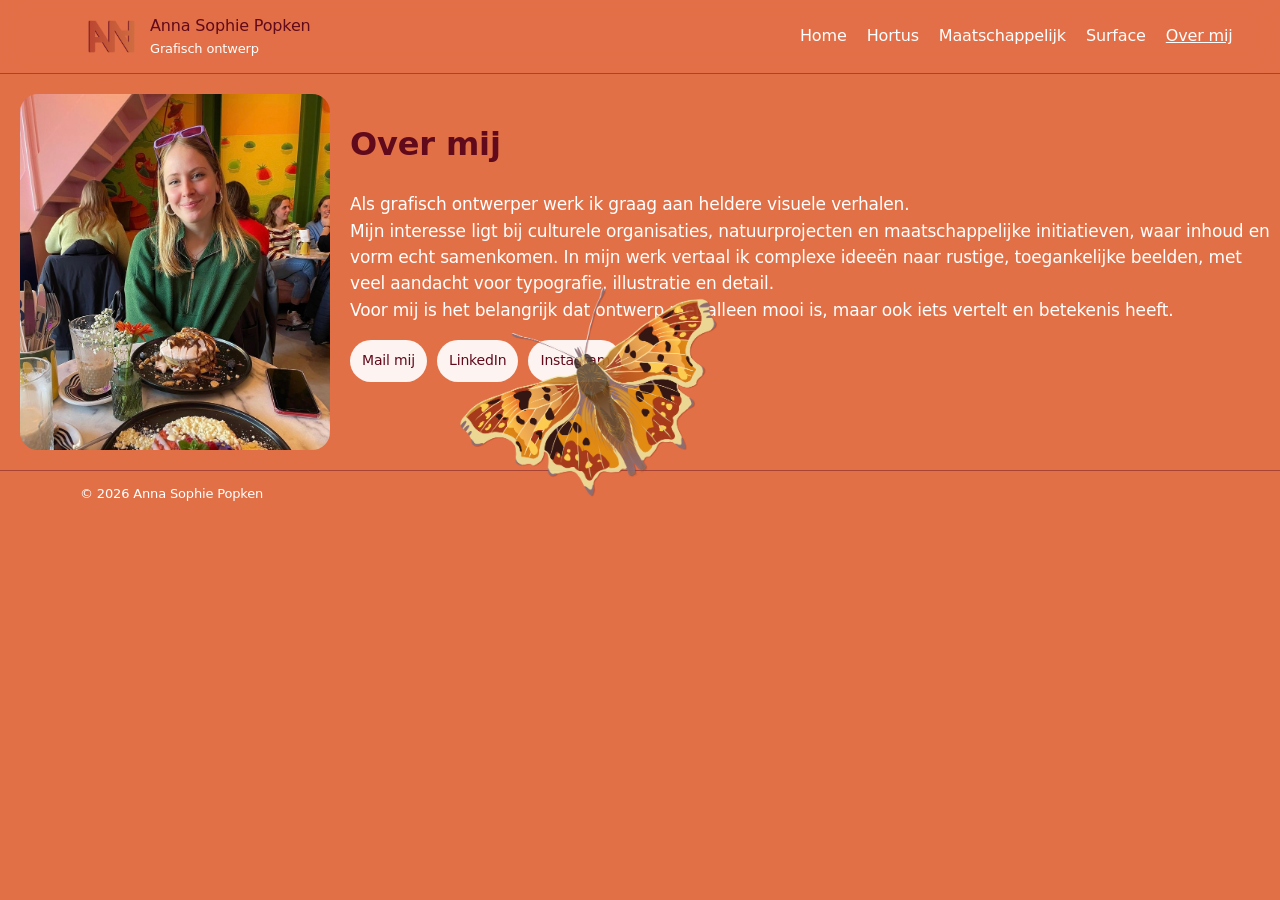
<file: overmij.html>
<!DOCTYPE html>
<html lang="nl">
<head>
  <meta charset="UTF-8" />
  <meta name="viewport" content="width=device-width, initial-scale=1.0" />
  <title>Anna Sophie Popken — Portfolio</title>
  <meta name="description" content="Portfolio van Anna Sophie Popken — graphic design, branding, illustration." />
  <link rel="stylesheet" href="style.css" />
<link rel="icon" type="image/png" href="images/favicon.png">
</head>

<body>
  <a class="skip-link" href="#content">Sla navigatie over</a>

  <header class="site-header">
    <div class="container header-inner">
      <a class="brand" href="index.html">
        <img src="images/favicon.png" alt="logo" class="anna-logo">
<div class="brand-text">
        <span class="brand__name">Anna Sophie Popken</span>
        <span class="brand__role">Grafisch ontwerp</span>
        </div>
      </a>
       <button class="nav-toggle" id="navToggle">
      ☰
    </button>
     <nav class="nav" id="navMenu">
      <a href="index.html">Home</a>
      <a href="hortus.html">Hortus</a>
      <a href="maatschappelijkecampagnes.html">Maatschappelijk</a>
      <a href="surface.html">Surface</a>
      <a href="overmij.html"> <u>Over mij</u></a>
      </nav>
    </div>
  </header>



  <div class="about-section">
  
  <div class="about-image">
    <img src="images/AnnaFoto.jpg" alt="Anna Sophie Popken">
  </div>

  <div class="about-text">
    <br>

    <h1 class="hero-title">
       Over mij
        </h1>
          <p class="lead">
           Als grafisch ontwerper werk ik graag aan heldere visuele verhalen. <br> Mijn interesse ligt bij culturele organisaties, natuurprojecten en maatschappelijke initiatieven, waar inhoud en vorm echt samenkomen. 
           In mijn werk vertaal ik complexe ideeën naar rustige, toegankelijke beelden, met veel aandacht voor typografie, illustratie en detail. 
           <br>Voor mij is het belangrijk dat ontwerp niet alleen mooi is, maar ook iets vertelt en betekenis heeft.
          </p>

        <div class="contact-row">
          <a class="contact-pill" href="mailto:aspopken@gmail.com">Mail mij</a>
          <a class="contact-pill" href="https://www.linkedin.com/in/anna-sophie-popken-62a085184/" target="_blank" rel="noreferrer">LinkedIn</a>
          <a class="contact-pill" href="https://www.instagram.com/cre_anna22/" target="_blank" rel="noreferrer">Instagram</a>
        </div>

      
      </div>
      <img src="images/illustraties-11.png" alt="" class="about-decor">
    </div>
    <footer class="footer">
        <p class="footer-text">© <span id="year"></span> Anna Sophie Popken</p>
     </footer>
  </main>
 

  

  <script>
    document.getElementById("year").textContent = new Date().getFullYear();
      
  const toggle = document.getElementById("navToggle");
  const menu = document.getElementById("navMenu");

  toggle.addEventListener("click", () => {
    menu.classList.toggle("active");
  });
  </script>
</body>
</html>
</file>
<file: style.css>
/* ---------- Base ---------- */
:root{
  --bg: #e27047;       /* terracotta */
  --edge: 28px;        /* marge rondom afbeelding*/
  --bg-alt: hsl(348, 81%, 21%);  /* onder blok (over)*/
  --text: #610a1c;
  --muted: #ffffff; /* ondertext*/
  --line: hsla(348, 81%, 21%, 0.439);
  --card: #ffffff; /* witte blokken*/
  --shadow: 0 18px 45px rgba(0,0,0,.06);


  --max: 1120px;
  --pad: 24px;

  --radius: 18px;
  --radius-lg: 24px;

  --h1: clamp(34px, 4.6vw, 56px);
  --h2: 22px;
  
  --p: 16px;
  --lead: 17px;
}
  #vaardigheden h3 {
  color: #ffffff;
}

html{
  scroll-behavior: smooth;
}

*{ box-sizing: border-box; }
html, body{ height: 100%; }
body{
  margin: 0;
  font-family: ui-sans-serif, system-ui, -apple-system, Segoe UI, Roboto, Helvetica, Arial, "Apple Color Emoji", "Segoe UI Emoji";
  background: var(--bg);
  color: var(--text);
  line-height: 1.55;
  letter-spacing: -0.01em;
}

img{
  max-width: 100%;
  display: block;
}

a{
  color: inherit;
  text-decoration: none;
}

.container{
  width: min(var(--max), calc(100% - (var(--pad) * 2)));
  margin-inline: auto;
}

.skip-link{
  position: absolute;
  left: -999px;
  top: 12px;
  background: var(--card);
  border: 1px solid var(--line);
  padding: 10px 12px;
  border-radius: 10px;
  z-index: 9999;
}
.skip-link:focus{ left: 12px; }

/* ---------- Header ---------- */
.site-header{
  position: sticky;
  top: 0;
  z-index: 50;
  backdrop-filter: blur(10px);
  background: color-mix(in oklab, var(--bg) 82%, transparent);
  border-bottom: 1px solid var(--line);
}

.header-inner{
  display: flex;
  align-items: center;
  justify-content: space-between;
  padding-block: 14px;
}

.brand {
  display: flex;          /* naast elkaar */
  align-items: center;  
  gap: 10px;              /* ruimte tussen logo en tekst */
}

.brand-text {
  display: flex;
  flex-direction: column; /* naam boven rol */           /* ruimte tussen naam en rol */
}

.anna-logo {
  width: 60px;
  height: auto;
}

.brand__role{
  font-size: 13px;
  color: var(--muted);
}

@media (min-width: 769px) {
.nav{
  display: flex;
  gap: 35px;
  align-items: center;
  font-size: 16px;
  color: var(--muted);
  margin-right: 400px;
}
.nav a:hover{ color: var(--text); }

.nav__cta{
  padding: 9px 12px;
  border: 1px solid var(--line);
  border-radius: 999px;
  background: color-mix(in oklab, var(--card) 92%, transparent);
}
}

/* ---------- Hero ---------- */


@media (min-width: 769px) {

.hero{
  padding-top: 250px;
}
#hero-home{
  background-image: url("images/Banner.png");
  background-size: cover;
  background-position: center;
  background-repeat: no-repeat;
}
#hero-hortus{
  background-image: url("images/BannerHortus.png");
  background-size: cover;
  background-position: center;
  background-repeat: no-repeat;
}
#hero-maatschappelijk{
  background-image: url("images/BannerMaatschappelijk.png");
  background-size: cover;
  background-position: center;
  background-repeat: no-repeat;
}
#hero-surface{
  background-image: url("images/BannerSurface.png");
  background-size: cover;
  background-position: center;
  background-repeat: no-repeat;
}
}

.hero-actions{
  display: flex;
  gap: 12px;
  flex-wrap: wrap;
  padding: 30px 0 20px 0;
}

.hero-inner{
  display: flex;
  align-items: center;
  justify-content: space-between;
  gap: 0px;
}

.mobile-text {
  display: none;
}

@media (max-width: 768px) {
  .mobile-text {
    display: block;
    margin-bottom: 10px; /* beetje ruimte boven de foto */
    color: var(--muted);
    font-size: var(--p);
    padding: 10px 30px; /* beetje ruimte aan de zijkanten */

  }
}

/* ---------- Buttons ---------- */
.button{
  display: inline-flex;
  align-items: center;
  justify-content: center;
  padding: 11px 14px;
  border-radius: 999px;
  border: 1px solid var(--line);
  background: var(--text);
  color: #ffffff;
  font-size: 14px;
  letter-spacing: -0.01em;

}
.button:hover{
  transform: translateY(-4px);
  transition: ease-in-out 0.1s;
}

.button--ghost{
  background: transparent;
  color: var(--text);
}

.button--small{
  padding: 10px 12px;
  font-size: 13px;
  color: #ffffff;
}

/* ---------- Sections ---------- */
.section{
  @media (min-width: 768px) {
  padding: 56px 0; /*hier*/
  }
   @media (max-width: 768px) {
  padding: 20px 0; /*hier*/
  }
  border-top: 1px solid var(--line);
}
.section--alt{
  background: var(--bg-alt);
}

.section-head{
  display: grid;
  gap: 6px;
  margin-bottom: 18px;
}
.section-head h2{
  margin: 0;
  font-size: 20px;
  letter-spacing: -0.02em;
}
.section-head p{
  margin: 0;
  color: var(--muted);
  max-width: 70ch;
  font-size: var(--p);
}

/* ---------- Portfolio gallery grid ---------- */
.grid{
  display: grid;
  grid-template-columns: repeat(3, 1fr);
  gap: 20px;
  align-items: start;
}

.card{
  position: relative;
  overflow: hidden;
  border-radius: 10px;
}

.card__link{
  display: block;
  position: relative;
  text-decoration: none;
}

.card__media{
  position: relative;
}

.card__media img{
  display: block;
  width: 100%;
  height: auto; /* behoudt eigen grootte/verhouding */
  border-radius: 10px;
}

/* Tekst-overlay */
.card__meta{
  position: absolute;
  inset: 0;
  display: flex;
  flex-direction: column;
  justify-content: center;   /* verticaal centreren */
  align-items: center;       /* horizontaal centreren */
  gap: 3px; /* ruimte tussen h3 en p */
  text-align: center;
  padding: 5px;
  background: rgba(0, 0, 0, 0.572);
  color: white;

  opacity: 0;
  transition: opacity 0,3s ease;
}

.card__meta h3{
    margin: 0;
  font-size: 25px;
  letter-spacing: -0.02em;
  color: white;
}

.card__meta p{
    margin: 0;

  font-size: 20px;
  color: rgba(255,255,255,0.9);
}

/* Hover */
.card:hover .card__meta{
  opacity: 1;
}

/* Kleine zoom op afbeelding */
.card__media img{
  transition: transform 0.35s ease;
}

.card:hover .card__media img{
  transform: scale(1.02);
}

/* Responsive */
@media (max-width: 900px){
  .grid{
    grid-template-columns: repeat(2, 1fr);
  }
}

@media (max-width: 600px){
  .grid{
    grid-template-columns: 1fr;
  }
}

/* ---------- Over mij ---------- */

#vaardigheden {
  width: 100vw;
  margin-left: calc(50% - 50vw);
  background: var(--bg-alt);
}

.two-col{
  display: grid;
  grid-template-columns: 1.25fr .75fr;
  gap: 22px;
  align-items: start;
}

.lead{
  font-size: var(--lead);
  color: var(--muted);
  margin-top: 10px;
}

.list{
  padding-left: 18px;
  margin: 16px 0 0;
  color: var(--muted);
}


.about-card{
  background: var(--card);
  border: 1px solid var(--line);
  border-radius: var(--radius-lg);
  box-shadow: var(--shadow);
}
.about-card__inner{
  padding: 18px;
}


/* ---------- Contact ---------- */
.contact-row{
  display: flex;
  flex-wrap: wrap;
  gap: 10px;
  margin-top: 10px;
  margin-bottom: 60px;
}
.contact-row2{
  gap: 20px;
  margin-top: 30px;
}

.contact-pill{
  background: color-mix(in oklab, var(--card) 92%, transparent);
  border-radius: 999px;
  padding: 10px 12px;
  font-size: 14px;
    color: hsl(348, 81%, 21%);  /* ← dit verandert de tekstkleur */

}
.contact-pill:hover{
  background: hsl(348, 81%, 21%);
  color: #ffffff;
  transition-duration: 200ms;

}

.footer{
  border-top: 1px solid var(--line);
  color: var(--muted);
  font-size: 13px;
  text-align: left;
}

.footer-text{
  width: min(var(--max), calc(100% - (var(--pad) * 2)));
  margin-inline: auto;
}

/* ---------- Responsive ---------- */
@media (max-width: 900px){
  .card{ grid-column: span 12; }
  .two-col{ grid-template-columns: 1fr; }
  .nav{ gap: 12px; }
}

@media (prefers-reduced-motion: reduce){
  *{ transition: none !important; scroll-behavior: auto !important; }
}


/* About pagina */

.about-section {
  display: flex;
  align-items: flex-start;
  gap: 40px;
  position: relative; /* dit is de basis */
}
.about-decor{
  position: absolute;
  bottom: -90px;
  right: 500px;

  width: 350px; /* pas aan */
  height: auto;

  opacity: 0.9; /* optioneel subtiel */
  pointer-events: none; /* voorkomt dat hij klikbaar is */
}
.about-image {
  width: 25%;
}
.about-image img {
  width: 100%;
  height: auto;
  border-radius: 18px;
  margin: 20px;
}
.about-text {
  width: 75%;
}

.about__text h2 {
  margin-bottom: 20px;
  font-size: 32px;
}

.about__text p {
  margin-bottom: 15px;
  line-height: 1.6;
}

/* Knop naar boven */
.back-to-top{
  position: fixed;
  bottom: 20px;
  right: 20px;

  width: 45px;
  height: 45px;
  border-radius: 50%;

  background: #fff;
  color: #000;
  text-align: center;
  line-height: 45px;
  font-size: 20px;
  text-decoration: none;

  box-shadow: 0 4px 10px rgba(0,0,0,0.15);
  transition: all 0.2s ease;
}

.back-to-top:hover{
  transform: translateY(-2px);
}

.back-to-top{
  opacity: 0;
  pointer-events: none;
}

/* Dit is voor mobiel scherm */
.nav {
  display: flex;
  gap: 20px;
}

.nav-toggle {
  display: none;
}

@media (max-width: 768px) {

  .nav {
    position: absolute;
    top: 70px;
    background: #e27047;
    width: 200px;
    flex-direction: column;
    padding: 20px;
    box-shadow: #8c3f23 0px 4px 10px;
    border-radius: 12px;
    display: none; /* standaard verborgen */
    font-size: 16px;
    color: var(--muted);
    right: 20px;   
  }

  .nav.active {
    display: flex; /* zichtbaar als actief */
  }

  .nav-toggle {
    display: flex;
    font-size: 28px;
    background: none;
    border: none;
    cursor: pointer;
    margin-right: 20px;
    color: white;  

    
  }
}

.nav {
  transform: translateX(100%);
  transition: transform 0.3s ease;
}

.nav.active {
  transform: translateX(0);
}
</file>
